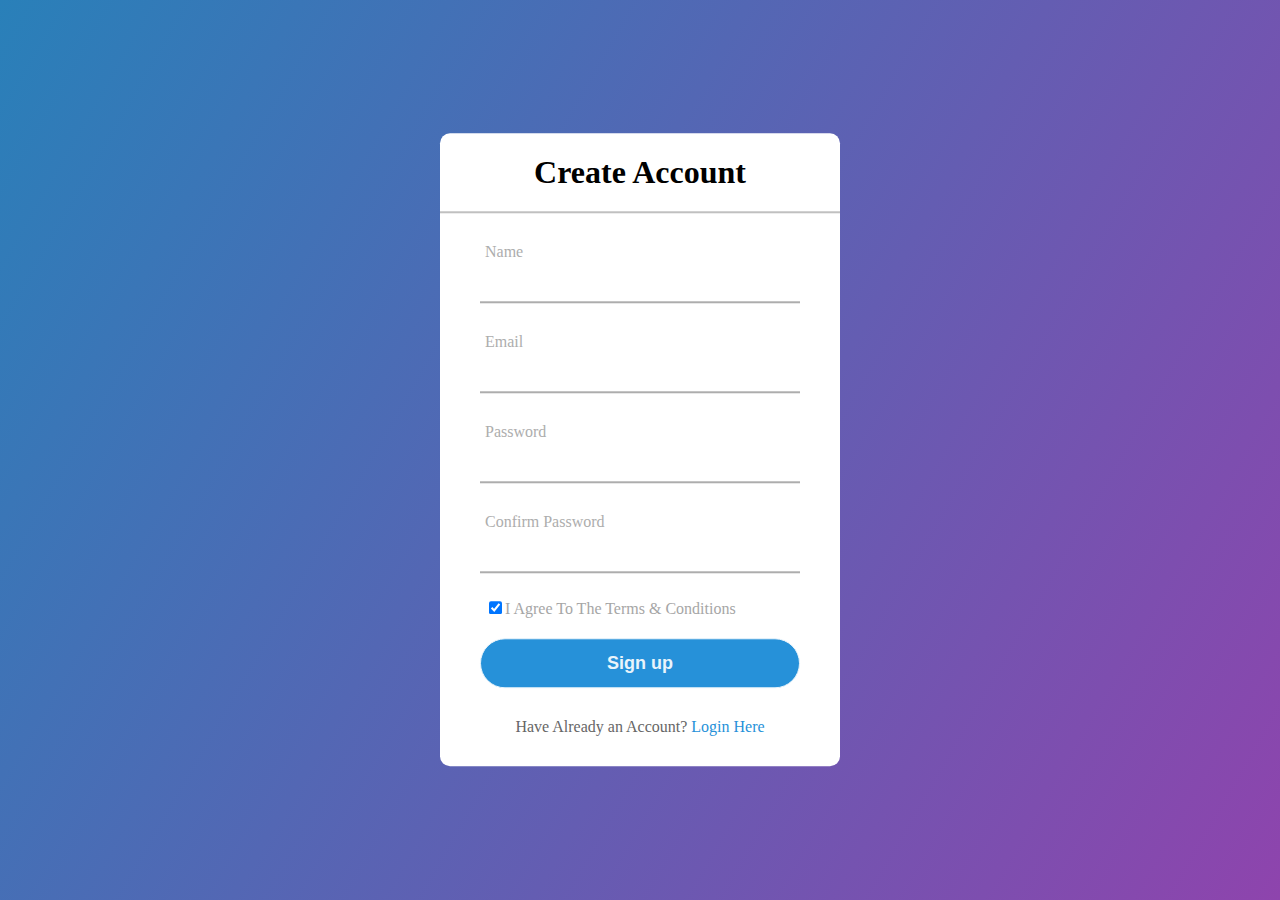
<file: webpage signup.html>
<!DOCTYPE html>
<html lang="en" dir="=ltr">
    <head>
        <meta charset="utf-8">
        <title> Login From </title>
        <link rel="stylesheet" href="Signup.css">


    </head>
    <body>
        <div class="center">
            <h1>Create Account</h1>
            <form method="post">
            <div class ="txt_field">
                <label>Name</label>
                <input type="text" required>
            
            </div>
            <div class ="txt_field">
                <label>Email</label>
                <input type="text" required>
            
            </div>
            <div class ="txt_field">
                <label>Password</label>
                <input type="password" required>
                
             </div>
             <div class ="txt_field">
                <label>Confirm Password</label>
                <input type="password" required>
                
             </div>
             <div class="pass">
             <input type="checkbox" checked="checked" name="I Agree To The Terms & Conditions">I Agree To The Terms & Conditions
            </div>
             <input type="submit" value="Sign up">
             <div class="signup_link">
                 Have Already an Account? <a href="index.html">Login Here</a>
               
             </div>
            </form>
        
        </div>
    </body>

</html>
</file>
<file: Signup.css>
body{
    margin: 0;
    padding: 0;
    font-family: montserrat;
    background: linear-gradient(120deg,#2980b9,#8e44ad);
    height: 100vh;
    overflow: hidden;
}
.center{
    position: absolute;
    top: 50%;
    left: 50%;
    transform: translate(-50%,-50%);
    width: 400px;
    background: white;
    border-radius: 10px;
}
.center h1{
    text-align: center;
    padding: 0 0 20px 0;
    border-bottom: 2px solid silver;

}
.center form{
    padding: 0 40px;
    box-sizing: border-box;

}
form .txt_field{
    position: relative;
    border-bottom: 2px solid #adadad;
    margin: 30px 0;

}
.txt_field input{
    width: 100%;
    padding: 0 5px;
    height: 40px;
    font-size: 16px;
    border: none;
    background: none;
    outline: none;

}
.txt_field label{
    position: relative;
    top: 50%;
    left: 5px;
    color: #adadad;
    transform: translate(-50%);
    font-size: 16px;
    pointer-events: none;
    transition: .5s;

}
.txt_field span::before{
    content: '';
    position: absolute;
    top: 40px;
    left: 0;
    width: 100%;
    height: 2px;
    background: #2691d9;
    transition: .5s;
}
.txt_field input:focus ~ label,
.txt_field input:valid ~ label{
    top: -5px;
    color: #2691d9;
}
.txt_field input:focus ~ span::before,
.txt_field input:valid ~ span::before{
    width: 100%;
}
.pass{
    margin: -5px 0 20px 5px;
    color: #a6a6a6;
    cursor: pointer;

}
.pass:hover{
    text-decoration: underline;

}
input[type="submit"]{
    width: 100%;
    height: 50px;
    border: 1px solid;
    background: #2691d9;
    border-radius: 25px;
    font-size: 18px;
    color: #e9f4fb;
    font-weight: 700;
    cursor: pointer;
    outline: none;

}
input[type="submit"]:hover{
    border-color: #2691d9;
    transition: .5s;

}
.signup_link{
    margin: 30px 0;
    text-align: center;
    font-size: 16px;
    color: #666666;
    
}
.signup_link a{
    color: #2691d9;
    text-decoration: none;

}
.signup_link a:hover{
    text-decoration: underline;
    
}
</file>
